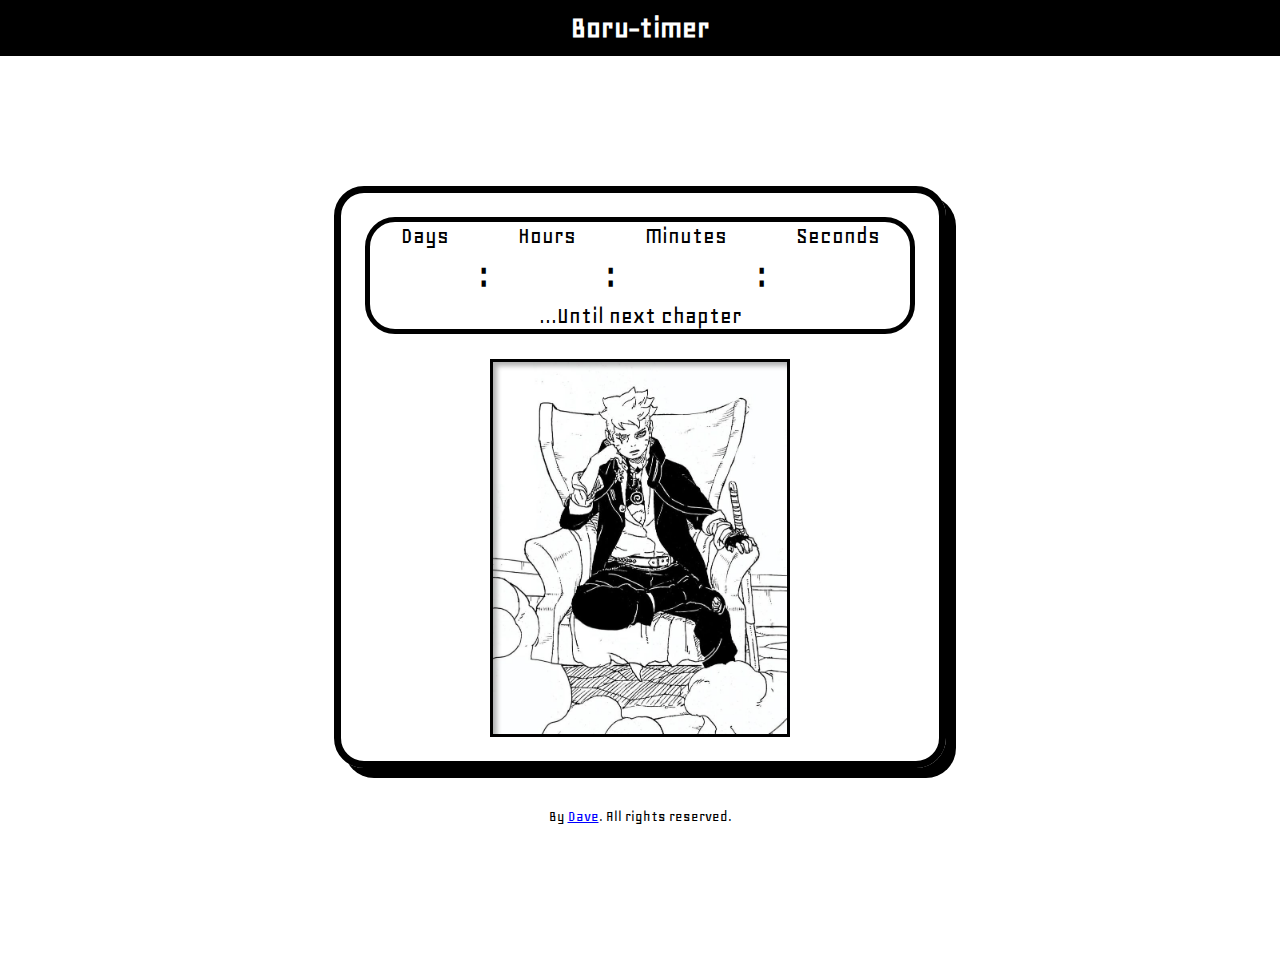
<file: Index.html>
<!DOCTYPE html>
<html lang="en">
<head>
    <meta charset="UTF-8">
    <meta name="viewport" content="width=device-width, initial-scale=1.0">
    <title>Boru-timer</title>

    <link rel="stylesheet" href="style.css">

    <link rel="preconnect" href="https://fonts.googleapis.com">
    <link rel="preconnect" href="https://fonts.gstatic.com" crossorigin>
    <link href="https://fonts.googleapis.com/css2?family=Geo:ital@0;1&family=Roboto+Mono:ital,wght@0,100..700;1,100..700&family=Roboto:ital,wght@0,100..900;1,100..900&display=swap" rel="stylesheet">
</head>

<body>
    <header class="header">
        <h1>Boru-timer</h1>
    </header>

    <div class="main">
        <div class="container">
            <div class="time-run" id="timeRun">
                <div class="countdownContainer">
                    <div id="subContainer">

                        <div class="box">
                            <span class="label">Days</span>
                            <span id="days"></span>
                        </div>

                        <span class="colon">:</span>

                        <div class="box">
                            <span class="label">Hours</span>
                            <span id="hours"></span>
                        </div>

                        <span class="colon">:</span>

                        <div class="box">
                            <span class="label">Minutes</span>
                            <span id="minutes"></span>
                        </div>

                        <span class="colon">:</span>

                        <div class="box">
                            <span class="label">Seconds</span>
                            <span id="seconds"></span>
                        </div>

                    </div>    

                    <span class="nextCh">...Until next chapter</span>
                </div>

                <div class="shadow">
                    <img class="waiting" src="waiting.jpg">
                </div>
            </div>


            <div class="time-up hidden" id="timeUp">
                <div class="shadow_1">
                    <img class="done" src="done.jpg">
                </div>
                <div class="buttons">
                    <button id="cancelBtn">Cancel</button>
                    <button id="readBtn">Read</button>
                </div>
            </div>      
        </div>

        <div class="footer"></div>
            <p> By <span id="dave">Dave</span>. All rights reserved.</p>  
        </div>

    </div>



    <script src="index.js"></script>
</body>
</html>
</file>
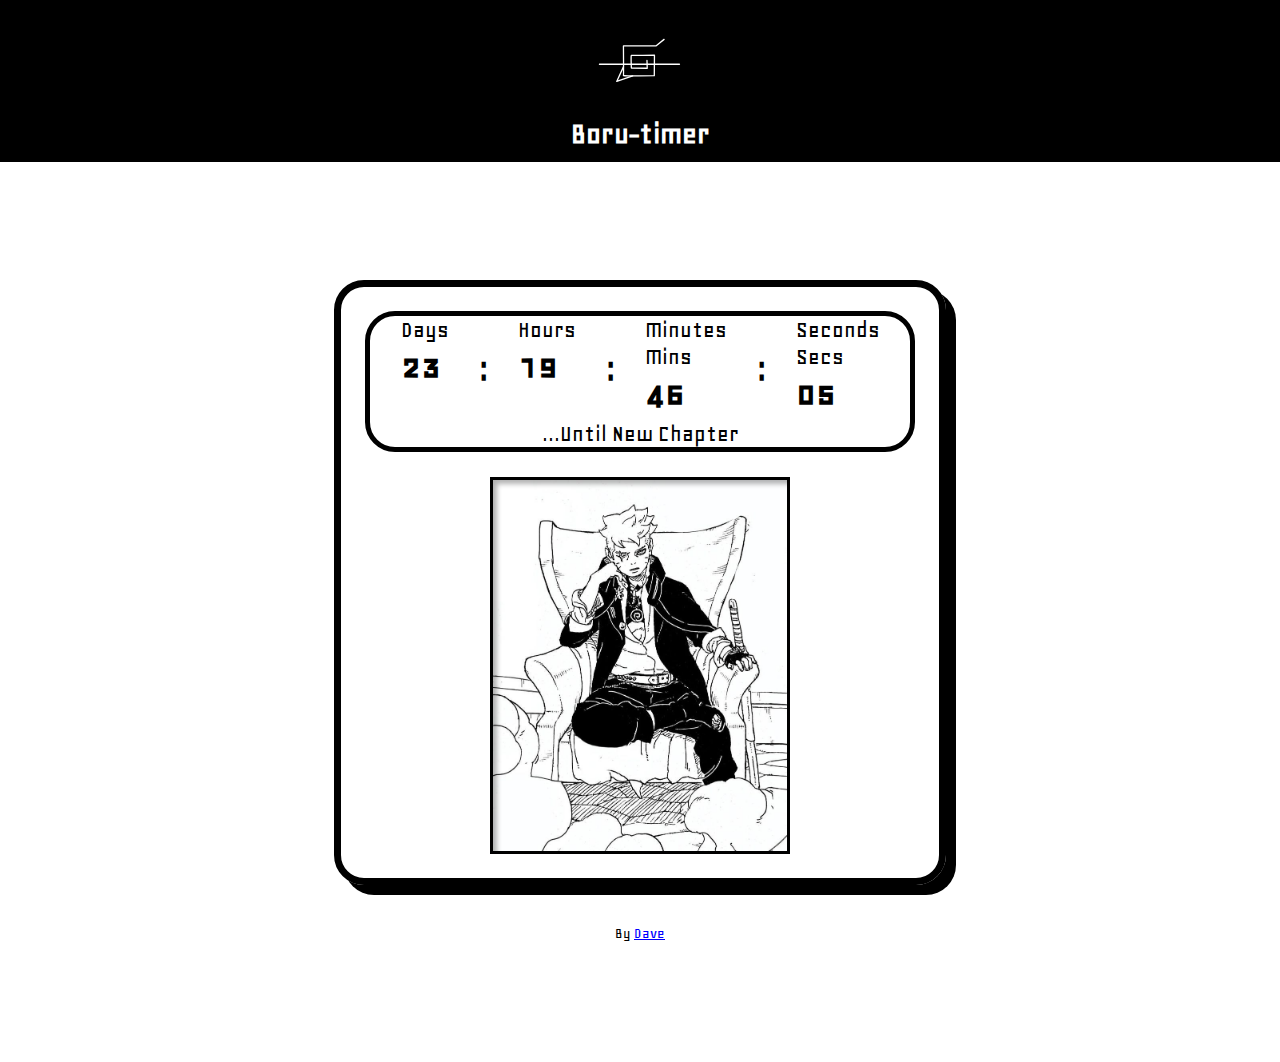
<file: index.html>
<!DOCTYPE html>
<html lang="en">
<head>
    <meta charset="UTF-8">
    <meta name="viewport" content="width=device-width, initial-scale=1.0">
    <title>Boru-timer</title>

    <link rel="apple-touch-icon" sizes="180x180" href="favicon_io/apple-touch-icon.png">
    <link rel="icon" type="image/png" sizes="32x32" href="favicon_io/favicon-32x32.png">
    <link rel="icon" type="image/png" sizes="16x16" href="favicon_io/favicon-16x16.png">
    <link rel="manifest" href="favicon_io/site.webmanifest">

    <link rel="stylesheet" href="style.css">

    <link rel="preconnect" href="https://fonts.googleapis.com">
    <link rel="preconnect" href="https://fonts.gstatic.com" crossorigin>
    <link href="https://fonts.googleapis.com/css2?family=Geo:ital@0;1&family=Roboto+Mono:ital,wght@0,100..700;1,100..700&family=Roboto:ital,wght@0,100..900;1,100..900&display=swap" rel="stylesheet">
</head>

<body>
    <header class="header">
        <div class="headerDiv">
            
            <!--?xml version="1.0" encoding="UTF-8" standalone="no"?-->

<svg width="8%" height="100%" viewBox="0 0 1080 1080" version="1.1" xmlns="http://www.w3.org/2000/svg" xmlns:xlink="http://www.w3.org/1999/xlink" xml:space="preserve" xmlns:serif="http://www.serif.com/" style="fill-rule:evenodd;clip-rule:evenodd;stroke-linecap:round;stroke-linejoin:round;stroke-miterlimit:1.5;">
    <g id="Layer1">
        <path d="M793.651,314.712L706.113,384.629L358.172,384.629C358.172,384.629 360.771,698.342 358.172,703.326C355.574,708.309 688.811,703.326 688.811,703.326L690.647,484.888C690.647,484.888 448.902,487.717 442.998,487.019C437.095,486.32 443.385,622.247 443.385,622.247L613.317,624.087L610.514,540" style="fill: none; stroke: white; stroke-width: 13.95px;" class="svg-elem-1"></path>
        <path d="M101.223,581.017L958.58,581.017" style="fill: none; stroke: white; stroke-width: 13.95px;" class="svg-elem-2"></path>
        <path d="M358.157,609.494L286.349,765.288L457.401,705.54" style="fill: none; stroke: white; stroke-width: 13.95px;" class="svg-elem-3"></path>
    </g>
</svg>


            <h1 class="title">Boru-timer</h1>
        </div>
    </header>

    <div class="main">
        <div class="container">
            <div class="time-run" id="timeRun">
                <div class="countdownContainer">
                    <div id="subContainer">

                        <div class="box">
                            <span class="label">Days</span>
                            <span id="days"></span>
                        </div>

                        <span class="colon">:</span>

                        <div class="box">
                            <span class="label">Hours</span>
                            <span id="hours"></span>
                        </div>

                        <span class="colon">:</span>

                        <div class="box">
                            <span class="label long">Minutes</span>
                            <span class="label short">Mins</span>
                            <span id="minutes"></span>
                        </div>

                        <span class="colon">:</span>

                        <div class="box">
                            <span class="label long">Seconds</span>
                            <span class="label short">Secs</span>
                            <span id="seconds"></span>
                        </div>

                    </div>    

                    <span class="nextCh">...Until New Chapter</span>
                </div> 

                <div class="shadow">
                    <img class="waiting" src="waiting.jpg">
                </div>
            </div>


            <div class="time-up hidden" id="timeUp">
                <div class="shadow_1">
                    <img class="done" src="done.jpg">
                </div>
                <div class="buttons">
                    <button id="cancelBtn">Cancel</button>
                    <button id="readBtn">Read</button>
                </div>
            </div>      
        </div>

        <div class="footer"></div>
            <p> By <span id="dave">Dave</span></p>  
        </div>

    </div>



    <script src="index.js"></script>
</body>
</html>
</file>
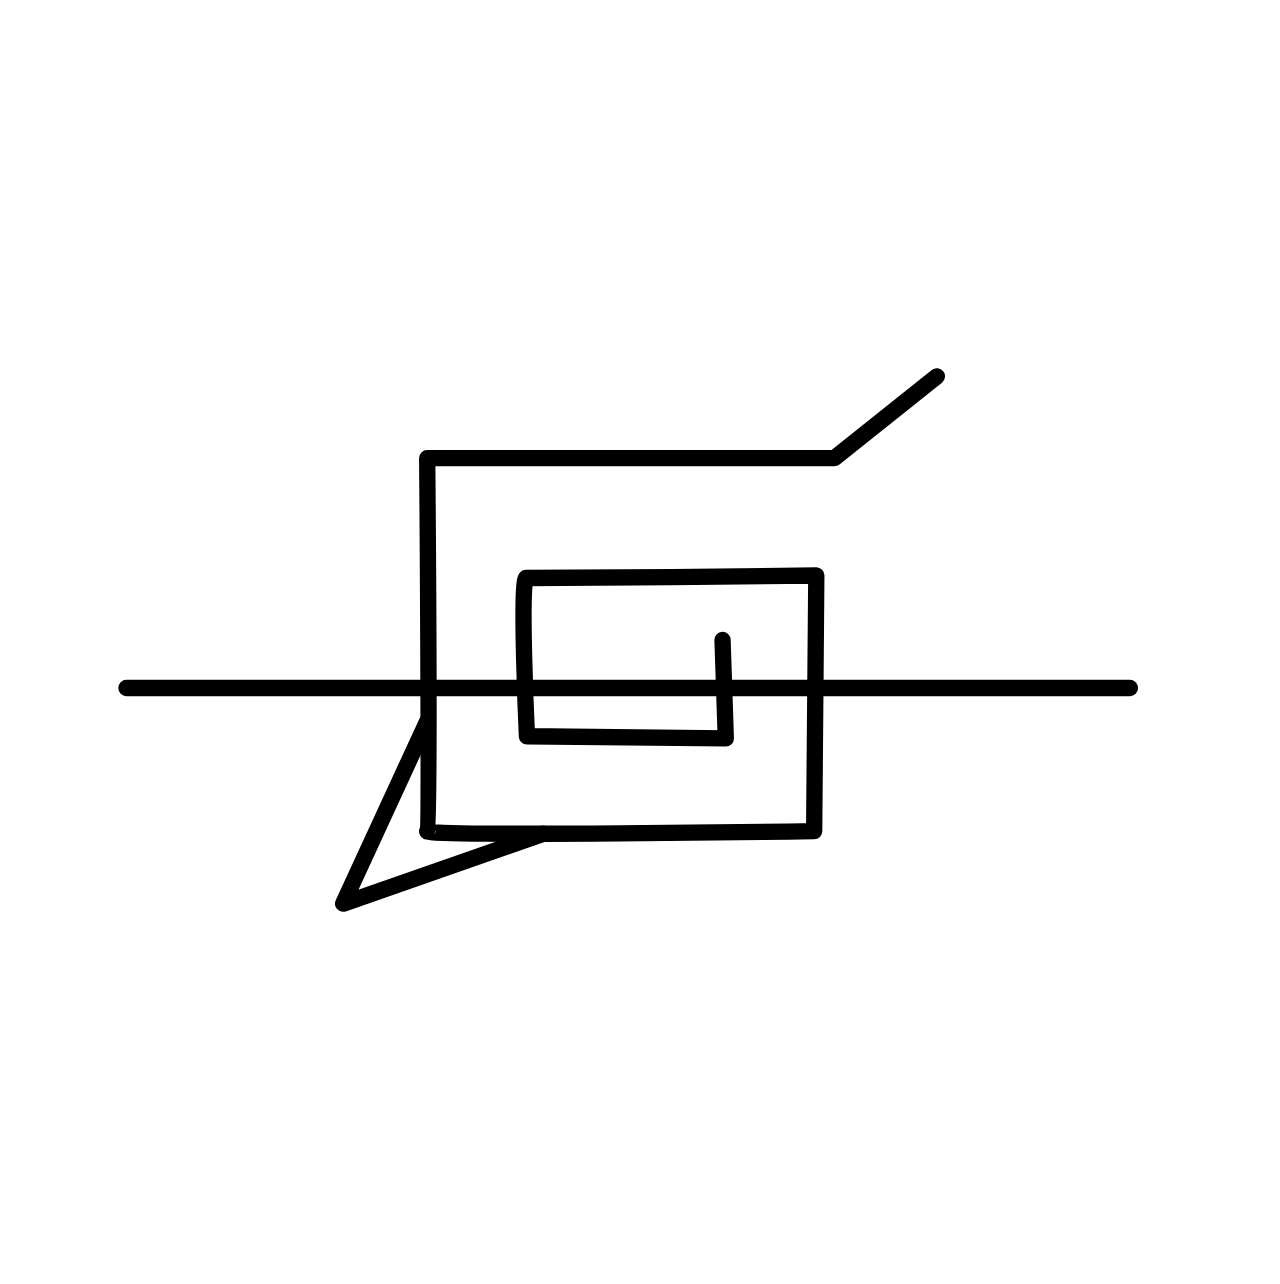
<file: test.html>
<!DOCTYPE html>
<html lang="en">
<head>
    <meta charset="UTF-8">
    <meta name="viewport" content="width=device-width, initial-scale=1.0">
    <title>Document</title>
    <link rel="stylesheet" href="test.css">
</head>
<body>
    <!--?xml version="1.0" encoding="UTF-8" standalone="no"?-->

<svg width="100%" height="100%" viewBox="0 0 1080 1080" version="1.1" xmlns="http://www.w3.org/2000/svg" xmlns:xlink="http://www.w3.org/1999/xlink" xml:space="preserve" xmlns:serif="http://www.serif.com/" style="fill-rule:evenodd;clip-rule:evenodd;stroke-linecap:round;stroke-linejoin:round;stroke-miterlimit:1.5;">
    <g id="Layer1">
        <path d="M793.651,314.712L706.113,384.629L358.172,384.629C358.172,384.629 360.771,698.342 358.172,703.326C355.574,708.309 688.811,703.326 688.811,703.326L690.647,484.888C690.647,484.888 448.902,487.717 442.998,487.019C437.095,486.32 443.385,622.247 443.385,622.247L613.317,624.087L610.514,540" style="fill: none; stroke: black; stroke-width: 13.95px;" class="svg-elem-1"></path>
        <path d="M101.223,581.017L958.58,581.017" style="fill: none; stroke: black; stroke-width: 13.95px;" class="svg-elem-2"></path>
        <path d="M358.157,609.494L286.349,765.288L457.401,705.54" style="fill: none; stroke: black; stroke-width: 13.95px;" class="svg-elem-3"></path>
    </g>
</svg>
<script>
    document.querySelector("svg").classList.add("active");

</script>
</body>
</html>
</file>
<file: style.css>
*{
    margin: 0;
    padding: 0;
    box-sizing: border-box;
}

body {
    margin: 0;
    font-family: Geo, Arial;
}
.main {
    display: flex;
    justify-content: center;
    align-items: center;
    height: 100vh;
    flex-direction: column;
    gap: 10px;
}
.header {
    background-color: black;
    color: white;
    padding: 10px;
    text-align: center;

}
.container {    
    border: 7px solid black;
    border-radius: 30px;
    box-shadow: 10px 10px;
    padding: 24px;
}
.time-run{
    display: flex;
    flex-direction: column;
    justify-content: center;
    align-items: center;
    gap: 25px;
}
.countdownContainer {
    display: flex;
    flex-direction: column;
    align-items: center;
    gap: 5px;
    border: 5px solid black;
    border-radius: 30px;
    width: 550px;
}
#subContainer {
    display: flex;
    gap: 30px;
}
.box {
    display: flex;
    flex-direction: column;
}
.label, .nextCh  {
    font-size: 25px;
}
#days, #hours, #minutes, #seconds {
    font-weight: bold;
    font-size: 40px;
}
.colon {
    margin: 0;
    margin-top: 30px;
    font-size: 40px;
    font-weight: bold;
}
.waiting {
    border: 3px solid black;
    width: 300px;
    max-width: 100%;
    position: relative;
    z-index: -1;
    display: block;
}
.shadow {
    display: inline-block;
    position: relative;
    box-shadow:inset 7px 7px 5px rgba(0, 0, 0, 0.3);
}
.hidden {
    display: none !important;
}

/* SECTION II --- TIME UP */                                              

.time-up {
    display: flex;
    flex-direction: column;
    justify-content: center;
    align-items: center;
    gap: 20px;
    width: 550px;
    height: 519.19px;
} 
.done {
    width: 250px;
    max-width: 100%;
    border: 3px solid black;
    position: relative;
    z-index: -1;
    display: block;
}
.shadow_1 {
    display: inline-block;
    position: relative;
    box-shadow:inset 7px 7px 5px rgba(0, 0, 0, 0.3);
}     
.buttons {
    display: flex;
    gap: 250px;
}
button {
    padding: 10px 15px;
    font-size: 30px;
    font-family: Geo, Arial;
    border: 2px solid black;
    border-radius: 30px;
    cursor: pointer;
}
#cancelBtn {
    background-color: black;
    color: white;
    transition: all 0.3s ease-in-out;
}
#readBtn {
    background-color: white;
    color: black;
    padding: 10px 25px;
    transition: all 0.3s ease-in-out;
}

#cancelBtn:hover {
    background-color: white;
    color: black;
}
#readBtn:hover {
    background-color: black;
    color: white;
}

#cancelBtn:active {
    background-color: black;
    color: white;
    transform: scale(0.5);
}
#readBtn:active {
    transform: scale(0.5);
}

#dave {
    color: blue;
    text-decoration: underline;
    cursor: pointer;
    transition: opacity 0.3s ease-in-out;
}
#dave:hover {
    opacity: 0.8;
}

.footer {
    margin-top: 20px;
    text-align: center;
}

/* hello */
</file>
<file: test.css>
/***************************************************
 * Generated by SVG Artista on 2/17/2026, 10:10:31 PM
 * MIT license (https://opensource.org/licenses/MIT)
 * W. https://svgartista.net
 **************************************************/

svg .svg-elem-1 {
  stroke-dashoffset: 1967.583740234375px;
  stroke-dasharray: 1967.583740234375px;
  -webkit-transition: stroke-dashoffset 1s cubic-bezier(0.47, 0, 0.745, 0.715) 0s;
          transition: stroke-dashoffset 1s cubic-bezier(0.47, 0, 0.745, 0.715) 0s;
}

svg.active .svg-elem-1 {
  stroke-dashoffset: 0;
}

svg .svg-elem-2 {
  stroke-dashoffset: 859.3569946289062px;
  stroke-dasharray: 859.3569946289062px;
  -webkit-transition: stroke-dashoffset 1s cubic-bezier(0.47, 0, 0.745, 0.715) 0.12s;
          transition: stroke-dashoffset 1s cubic-bezier(0.47, 0, 0.745, 0.715) 0.12s;
}

svg.active .svg-elem-2 {
  stroke-dashoffset: 0;
}

svg .svg-elem-3 {
  stroke-dashoffset: 354.73309326171875px;
  stroke-dasharray: 354.73309326171875px;
  -webkit-transition: stroke-dashoffset 1s cubic-bezier(0.47, 0, 0.745, 0.715) 0.24s;
          transition: stroke-dashoffset 1s cubic-bezier(0.47, 0, 0.745, 0.715) 0.24s;
}

svg.active .svg-elem-3 {
  stroke-dashoffset: 0;
}
</file>
